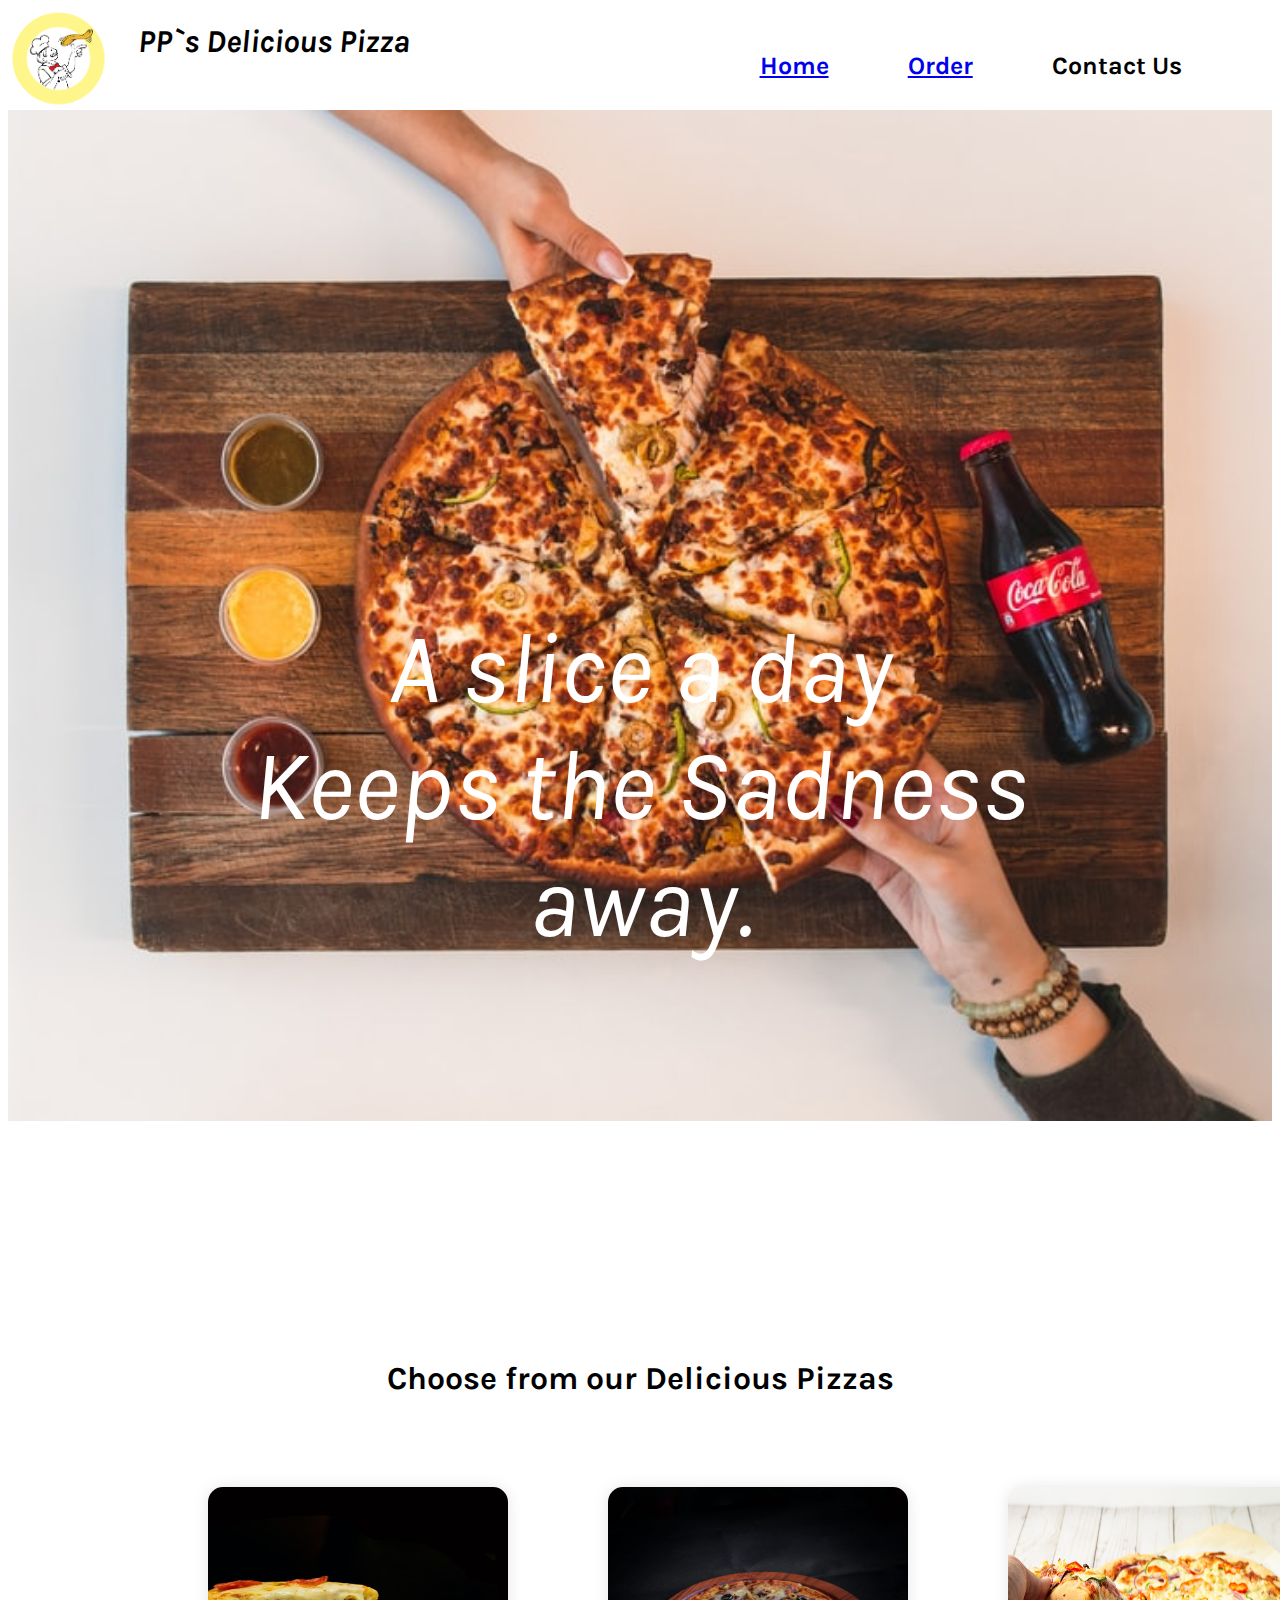
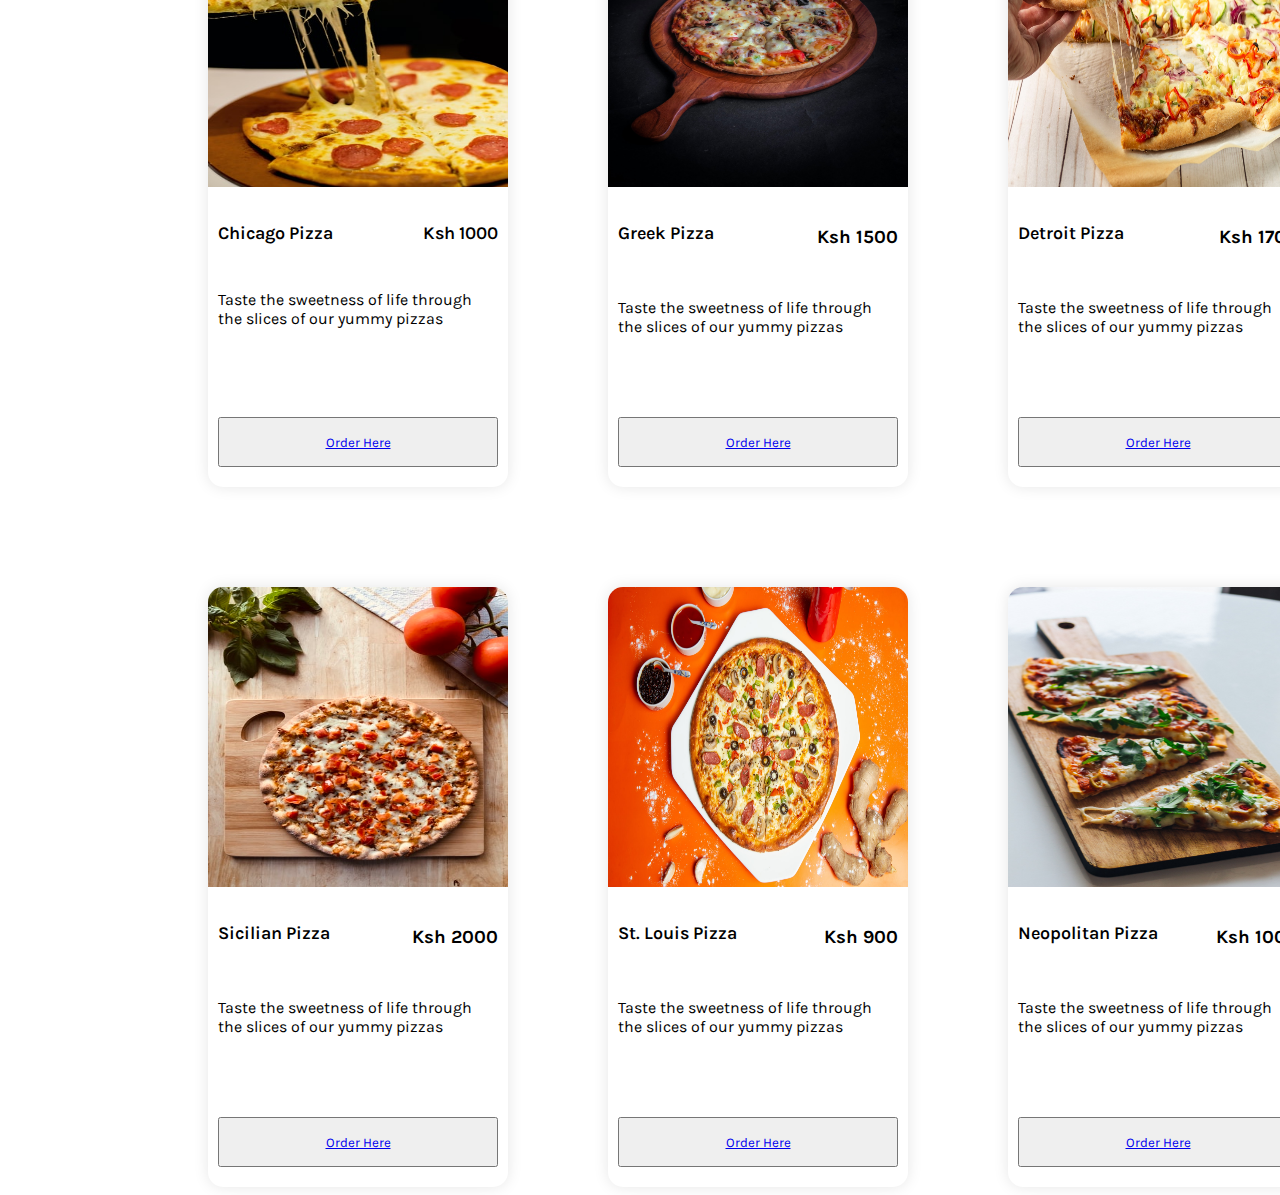
<file: index.html>
<!DOCTYPE html>
<html lang="en">
<head>
    <meta charset="UTF-8">
    <meta http-equiv="X-UA-Compatible" content="IE=edge">
    <meta name="viewport" content="width=device-width, initial-scale=1.0">
    <link rel="preconnect" href="https://fonts.googleapis.com">
    <link rel="preconnect" href="https://fonts.gstatic.com" crossorigin>
    <link href="https://fonts.googleapis.com/css2?family=Baloo+Bhaijaan+2&family=Karla:wght@300&family=Roboto:wght@100;300&display=swap" rel="stylesheet"> 
    <link rel="stylesheet" href="css/style.css"> 
    <title>PP`s Delicious Pizza</title>
</head>
<body>
    <!--Logo-->
    <div class="Frame">
        <div class="navbar">
            <ul>
                <li><a href="index.html">Home</a></li>
                <li><a href="order.html">Order</a></li>
                <li><a>Contact Us</a></li>
            </ul>
        </div>
        <label for="" class="logoimage"><img src="images/logo.png" height="30%" width="8%"</label>
        <h1 class="logotext">PP`s Delicious Pizza</h1>
    <div class="intro">A slice a day <br> Keeps the Sadness <br> away.</div>
</div>
 <!--Menu-->
 <div class="Menu">
    <h1 class="menu-text">Choose from our Delicious Pizzas</h1>
    <div class="menu-items1">
        <div class="menu-items-a">
                <img src="images/bg6.jpeg">
                     <div class="infor">
                        <div class="inform">
                            <h2>Chicago Pizza</h2>
                            <h2 class="cost"> Ksh 1000 </h2>
                        </div>
                         <p>Taste the sweetness of life through the slices of our yummy pizzas</p>
                        <button><a class="btn btn-lg btn-primary" href="order.html">Order Here</a></button>
                    </div>
        </div>

        
        <div class="menu-items-b">
            <img src="images/bg5.jpeg">
            <div class="infor">
                <div class="inform">
                    <h2>Greek Pizza</h2>
                    <h3 class="cost"> Ksh 1500 </h3>
             </div>
                <p>Taste the sweetness of life through the slices of our yummy pizzas</p>
                <button><a class="btn btn-lg btn-primary" href="order.html">Order Here</a></button>
            </div>
        </div>

        <div class="menu-items-c">
            <img src="images/veg.jpeg">
            <div class="infor">
                 <div class="inform">
                    <h2>Detroit Pizza</h2>
                    <h3 class="cost"> Ksh 1700 </h3>
                </div>
                <p>Taste the sweetness of life through the slices of our yummy pizzas</p>
                <button><a class="btn btn-lg btn-primary" href="order.html">Order Here</a></button>
            </div>
        </div>
    </div> 

    <div class="menu-items-d">
        <img src="images/bg3.jpeg">
        <div class="infor">
            <div class="inform">
                <h2>Sicilian Pizza</h2>
                <h3 class="cost"> Ksh 2000 </h3>
            </div>
            <p>Taste the sweetness of life through the slices of our yummy pizzas</p>
            <button><a class="btn btn-lg btn-primary" href="order.html">Order Here</a></button>
        </div>
    </div>

    <div class="menu-items-e">
        <img src="images/bg2.jpeg">
        <div class="infor">
            <div class="inform">
                <h2>St. Louis Pizza</h2>
                <h3 class="cost"> Ksh 900 </h3>
            </div>
            <p>Taste the sweetness of life through the slices of our yummy pizzas</p>
            <button><a class="btn btn-lg btn-primary" href="order.html">Order Here</a></button>
        </div>
    </div>

    <div class="menu-items-f">
        <img src="images/bg1.jpeg">
        <div class="infor">
            <div class="inform">
                <h2>Neopolitan Pizza</h2>
                <h3 class="cost"> Ksh 1000 </h3>
            </div>
            <p>Taste the sweetness of life through the slices of our yummy pizzas</p>
            <button><a class="btn btn-lg btn-primary" href="order.html">Order Here</a></button>
        </div>
    </div>
</div>
</body>
</html>
</file>
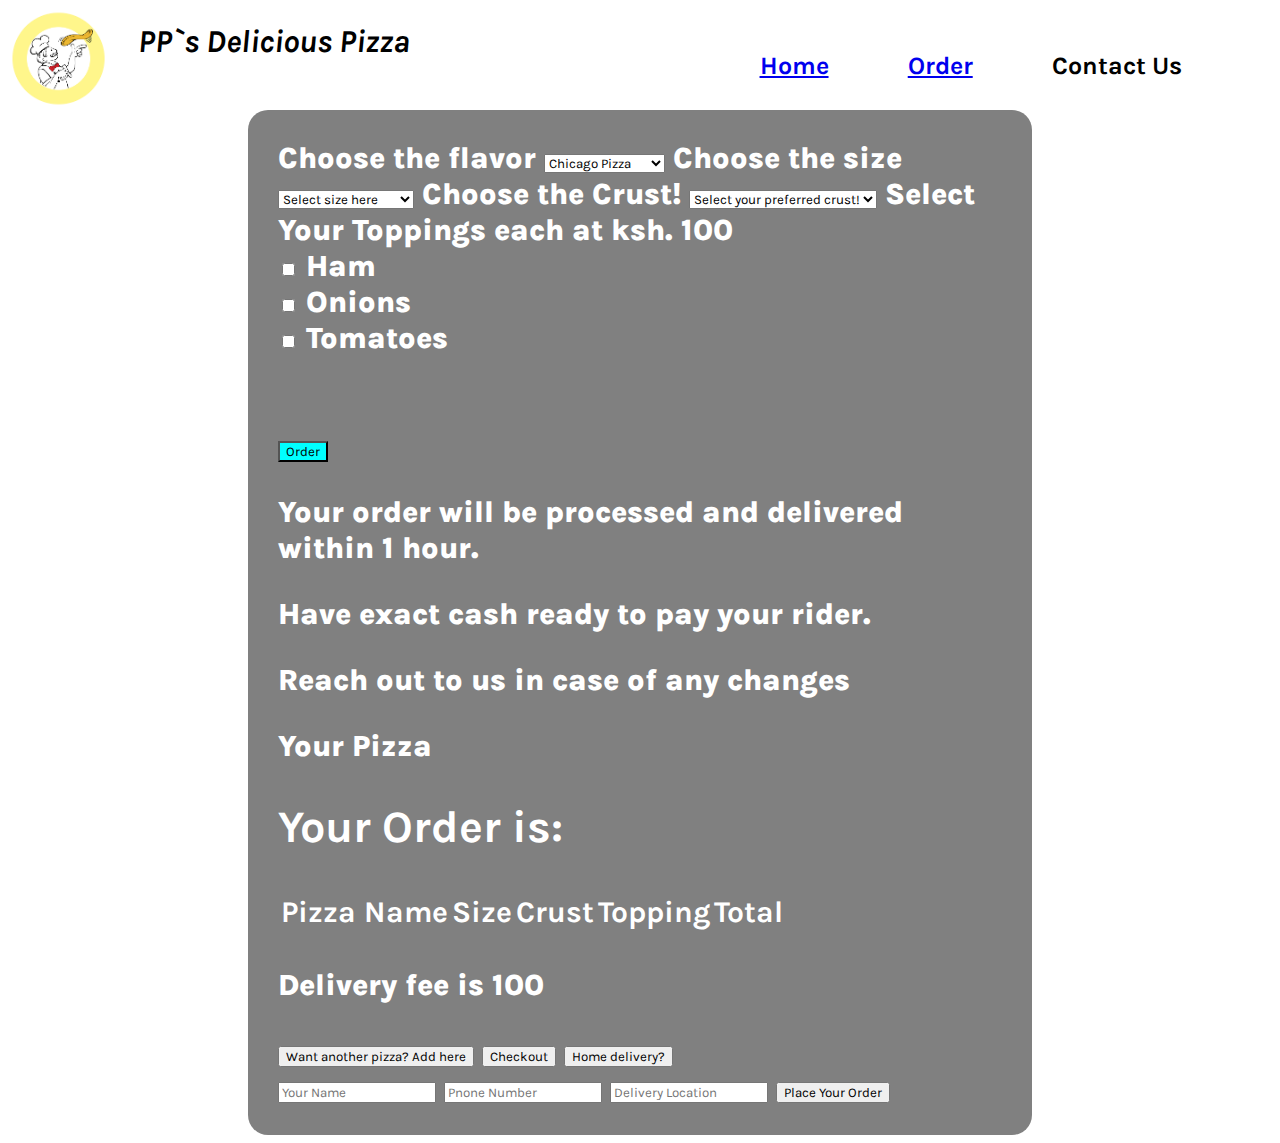
<file: order.html>
<!DOCTYPE html>
<html lang="en">
<head>
    <meta charset="UTF-8">
    <meta http-equiv="X-UA-Compatible" content="IE=edge">
    <meta name="viewport" content="width=device-width, initial-scale=1.0">
    <link rel="preconnect" href="https://fonts.googleapis.com">
    <link rel="preconnect" href="https://fonts.gstatic.com" crossorigin>
    <link href="https://fonts.googleapis.com/css2?family=Baloo+Bhaijaan+2&family=Karla:wght@300&family=Roboto:wght@100;300&display=swap" rel="stylesheet"> 
    <link rel="stylesheet" href="css/order.css"> 
    <title>PP`s Delicious Pizza</title>
</head>
<body>
    <!--Logo-->
    <div class="Frame">
            <div class="navbar">
                <ul>
                    <li><a href="index.html">Home</a></li>
                    <li><a href="order.html">Order</a></li>
                    <li><a>Contact Us</a></li>
                </ul>
            </div>
            <label for="" class="logoimage"><img src="images/logo.png" height="30%" width="8%"</label>
            <h1 class="logotext">PP`s Delicious Pizza</h1>



<!--Order-->
<div class="form-all">
    <form class="form1">
      <label for="select">Choose the flavor</label>
      <select class="browser-default custom-select custom-select-md mb-3 name" >
        <option value="Chicago Pizza">Chicago Pizza</option>
        <option value="Greek Pizza">Greek Pizza</option>
        <option value="Detroit Pizza">Detroit Pizza</option>
        <option value="Sicilian Pizza">Sicilian Pizza</option>
        <option value="St. Louis Pizza">St. Louis Pizza</option>
        <option value="Neopolitan Pizza">Neopolitan Pizza</option>
      </select>
      <label for="select">Choose the size</label>
      <select class="browser-default custom-select custom-select-md mb-3"id="sizes">
        <option selected value="0">Select size here</option>
        <option value="large">Large -- sh. 2000</option>
        <option value="medium">Medium -- sh. 1500</option>
        <option value="small">Small -- sh. 900</option>
      </select>
      <label for="ppcrust">Choose the Crust!</label>
      <select class="browser-default custom-select custom-select-md mb-3"id="ppcrust">
        <option selected value="0">Select your preferred crust!</option>
        <option value="Crispy">Crispy -- ksh. 100</option>
        <option value="Crunchy">Crunchy -- ksh. 200</option>
        <option value="Vegan">Munchy-- ksh. 250</option>
      </select>
      <label for="Toppings">Select Your Toppings each at ksh. 100</label><br />
      <div class="custom-control custom-checkbox custom-control-inline">
        <input type="checkbox"class="custom-control-input"id="Ham"value="Ham" name="toppings"/>
        <label class="custom-control-label" for="Ham">Ham</label>
      </div>
      <div class="custom-control custom-checkbox custom-control-inline">
        <input type="checkbox"class="custom-control-input"id="Onions"value="Onions" name="toppings"/>
        <label class="custom-control-label" for="Onions">Onions</label>
      </div>
      <div class="custom-control custom-checkbox custom-control-inline">
        <input type="checkbox"class="custom-control-input"id="Tomatoes" value="Tomatoes" name="toppings"/>
        <label class="custom-control-label" for="Tomatoes">Tomatoes</label>
      </div>
      <br />
      <br />
      <button type="submit" class="btn btn-blue proceed">Order</button>
    </form>
    <div class="col-sm-7">
      <div id="info">
        <p>Your order will be processed and delivered within 1 hour.</p>
        <p>Have exact cash ready to pay your rider.</p>
        <p>Reach out to us in case of any changes</p>
        <p id="final">Your Pizza</p>
      </div>
      <div class="details">
        <h2>Your Order is:</h2>
        <div id="orders">
          <table class="table table-sm pizzatable">
            <thead>
              <tr>
                <th scope="col">Pizza Name</th>
                <th scope="col">Size</th>
                <th scope="col">Crust</th>
                <th scope="col">Topping</th>
                <th scope="col">Total</th>
              </tr>
            </thead>
            <tbody id="ordersmade">
              <tr>
                <td id="ppname"></td>
                <td id="ppsize"></td>
                <td id="crust"></td>
                <td id="topping"></td>
                <td id="totals"></td>
               </tr>
                 </tbody>
                </table>
                    <p id="total"></p>
                    <p id="bill"></p>
                    <p id="tprice">Delivery fee is 100</p>
                    <p id="message"></p>
                </div>
                        <button class="btn btn-blue otherPizza">Want another pizza? Add here </button>
                        <button class="btn btn-blue" id="checkout">Checkout</button>
                        <button class="btn btn-blue delivers">Home delivery?</button>
                </div>
                     <div class="delivery">
                         <form>
                             <div class="form-group">
                                <input type="text"id="yourname"class="form-control mb-3"placeholder="Your Name"/>
                                 <input type="number" id="phone" class="form-control mb-3"  placeholder="Pnone Number" />
                                 <input type="text" id="whereto" class="form-control mb-3" placeholder="Delivery Location"/>
                                 <button class="btn btn-orange" id="finaleorder"> Place Your Order </button>
                             </div>
                        </form>
                    </div>
                </div>
            </div>
             <script src="https://code.jquery.com/jquery-3.6.0.js" integrity="sha256-H+K7U5CnXl1h5ywQfKtSj8PCmoN9aaq30gDh27Xc0jk="  crossorigin="anonymous"></script>
                <script src="js/script.js"></script>
        </div>
    </body>
</html>
</file>
<file: css/style.css>
* {
    font-family: 'Karla', sans-serif;
}
/*Logo*/
.Logo {
    align-items: center;
}
.logotext {
    font-style: italic;
    padding-left: 130px;
    margin-top: -90px;
}
.logoimage {
    padding-left: 00px;
}

.intro {
    background-image: url(../images/bg4.jpeg);
    background-size:contain;
    background-repeat: no-repeat;
    width: auto;
    height: 1000px;
    text-align: center;
    margin-top: 50px;
    padding-top: 500px;
    font-style: italic;
    font-size: 100px;
    color: white;
}
.navbar {
    float: right;
    margin-right: 20px;
}
.navbar ul li{
    display: inline-block;
    line-height: 80px;
    margin: 0 5px;
    color:black;
    font-size: 25px;
    font-weight: bolder;
     margin-right: 70px;
    padding: 2px  0.1px;
    border-radius: 1px;
}
a.active,a:hover{
    background: #ff9e1f;
    transition: .5s;
  }

   /*Menu*/
   .menu-text {
    text-align: center;
    margin-top: -250px;
}
.menu{
  padding: 0;
  display: grid;
  grid-template-columns: repeat( auto-fit, minmax(350px,1fr));
  grid-gap: 20px 40px;
}
.menu-items{
  display: grid;
  position: relative;
  grid-template-rows: auto 1fr;
  border-radius: 15px;
  box-shadow: 0 0 15px rgba(0,0,0,0.1);
  margin: 0 20px;
  height: 300px;
  width: 300px;
}
.menu-items-a{
  display: grid;
  position: relative;
  grid-template-rows: auto 1fr;
  border-radius: 15px;
  box-shadow: 0 0 15px rgba(0,0,0,0.1);
  margin: 0 20px;
  height: 600px;
  width: 300px;
  margin-top: 90px;
  margin-left: 200px;
}
.menu-items-b{
  display: grid;
  position: relative;
  grid-template-rows: auto 1fr;
  border-radius: 15px;
  box-shadow: 0 0 15px rgba(0,0,0,0.1);
  margin: 0 20px;
  height: 600px;
  width: 300px;
  margin-left: 600px;
  margin-top: -600px
}
.menu-items-c{
  display: grid;
  position: relative;
  grid-template-rows: auto 1fr;
  border-radius: 15px;
  box-shadow: 0 0 15px rgba(0,0,0,0.1);
  margin: 0 20px;
  height: 600px;
  width: 300px;
  margin-left: 1000px;
  margin-top: -600px
}
.menu-items-d{
  display: grid;
  position: relative;
  grid-template-rows: auto 1fr;
  border-radius: 15px;
  box-shadow: 0 0 15px rgba(0,0,0,0.1);
  margin: 0 20px;
  height: 600px;
  width: 300px;
  margin-top: 100px;
  margin-left: 200px;
}
.menu-items-e{
  display: grid;
  position: relative;
  grid-template-rows: auto 1fr;
  border-radius: 15px;
  box-shadow: 0 0 15px rgba(0,0,0,0.1);
  margin: 0 20px;
  height: 600px;
  width: 300px;
  margin-top: -600px;
  margin-left: 600px;
}
.menu-items-f{
  display: grid;
  position: relative;
  grid-template-rows: auto 1fr;
  border-radius: 15px;
  box-shadow: 0 0 15px rgba(0,0,0,0.1);
  margin: 0 20px;
  height: 600px;
  width: 300px;
  margin-top: -600px;
  margin-left: 1000px;
}
.menu-items-a img{
  position: relative;
  width: 300px;
  height: 300px;
  border-radius: 15px 15px 0 0;
}
.menu-items-b img{
  position: relative;
  width: 300px;
  height: 300px;
  border-radius: 15px 15px 0 0;
}
.menu-items-c img{
  position: relative;
  width: 300px;
  height: 300px;
  border-radius: 15px 15px 0 0;
}
.menu-items-d img{
  position: relative;
  width: 300px;
  height: 300px;
  border-radius: 15px 15px 0 0;
}
.menu-items-e img{
  position: relative;
  width: 300px;
  height: 300px;
  border-radius: 15px 15px 0 0;
}
.menu-items-f img{
  position: relative;
  width: 300px;
  height: 300px;
  border-radius: 15px 15px 0 0;
}

.infor{
  padding: 20px 10px;
  display: grid;
  grid-template-rows: auto 1fr 50px;
  grid-row-gap: 15px;
}
.inform{
  display: grid;
  grid-template-columns: auto auto;
}
.inform>h2{
  font-weight: 600;
  font-size: 18px;
}
.cost{
  text-align: right;
}
.inform>p{
  color: #6f6f6f;
  font-size: 15px;
  line-height: 28px;
  font-weight: 400;
  align-self: stretch;
}
.inform> button{
  border: none;
  color: #ffffff;
  font-size: 16px;
  font-weight: 600;
  border-radius: 5px;
  
}

@media screen and (min-width: 480px) {
    body {
        background-color:rgb(230, 115, 0);
        color:black;
    }
}
@media screen and (min-width: 768px) {
    body {
      background-color:white;
    } 
    .column {
        width: 220px;
        float: left;
        padding: 15px;
      }
    }
</file>
<file: css/order.css>
* {
    font-family: 'Karla', sans-serif;
}

/*Navbar*/
.navbar {
    float: right;
    margin-right: 20px;
}
.navbar ul li{
    display: inline-block;
    line-height: 80px;
    margin: 0 5px;
    color:black;
    font-size: 25px;
    font-weight: bolder;
     margin-right: 70px;
    padding: 2px  0.1px;
    border-radius: 1px;
}
a.active,a:hover{
    background: #ff9e1f;
    transition: .5s;
  }
  .logotext {
    font-style: italic;
    padding-left: 130px;
    margin-top: -90px;
}

/*Order*/
.form-all{
    background-color:grey;
    color: white;
    font-weight: 900;
    font-size: 30px;
    margin-left:8em ;
    margin-right: 8em;
    margin-top: 50px;
    border-radius: 20px;
    padding: 30px;
  }
  .col-sm-7{
    color: white;
    font-size: 30px;
    font-weight: 900;
  } 
  .proceed{
    background-color: aqua;
  }
  @media screen and (min-width: 480px) {
    body {
        background-color:rgb(230, 115, 0);
        color:black;
    }
}
@media screen and (min-width: 768px) {
    body {
      background-color:white;
    } 
    .column {
        width: 220px;
        float: left;
        padding: 15px;
      }
    }
</file>
